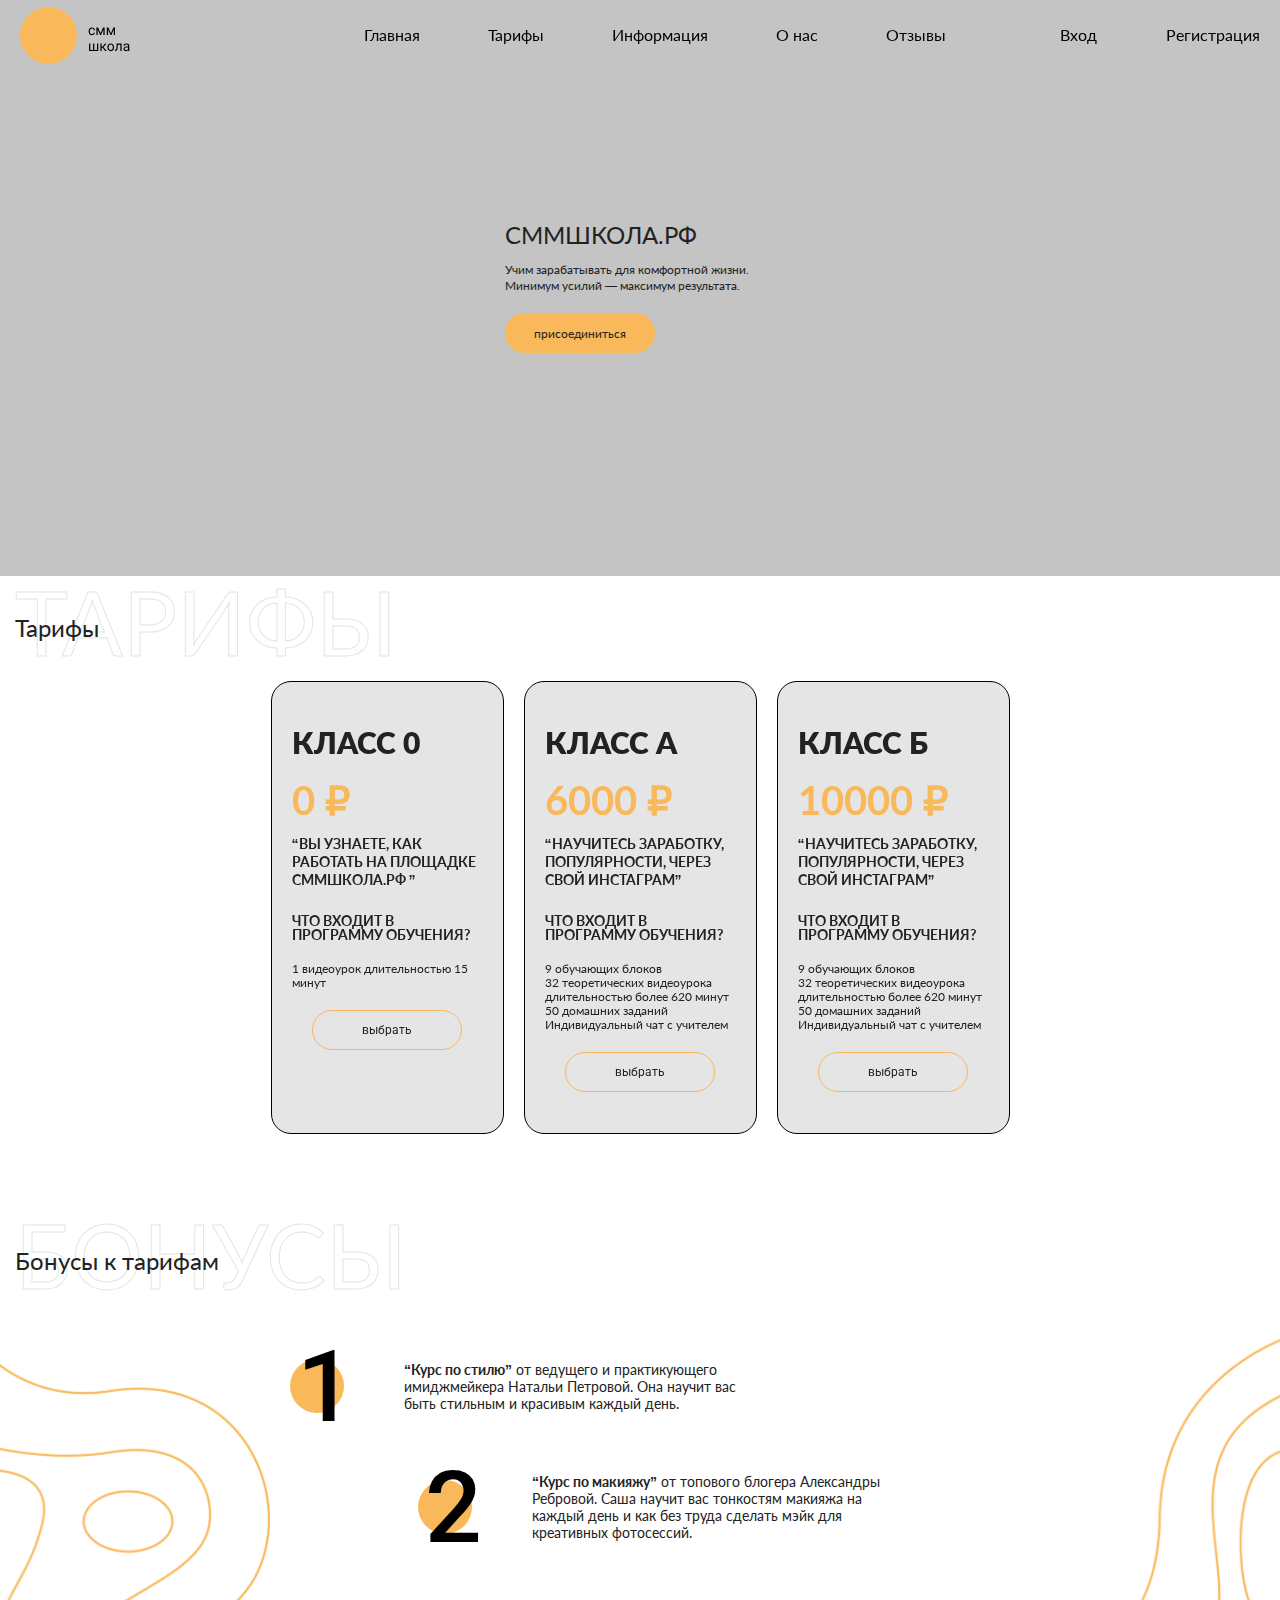
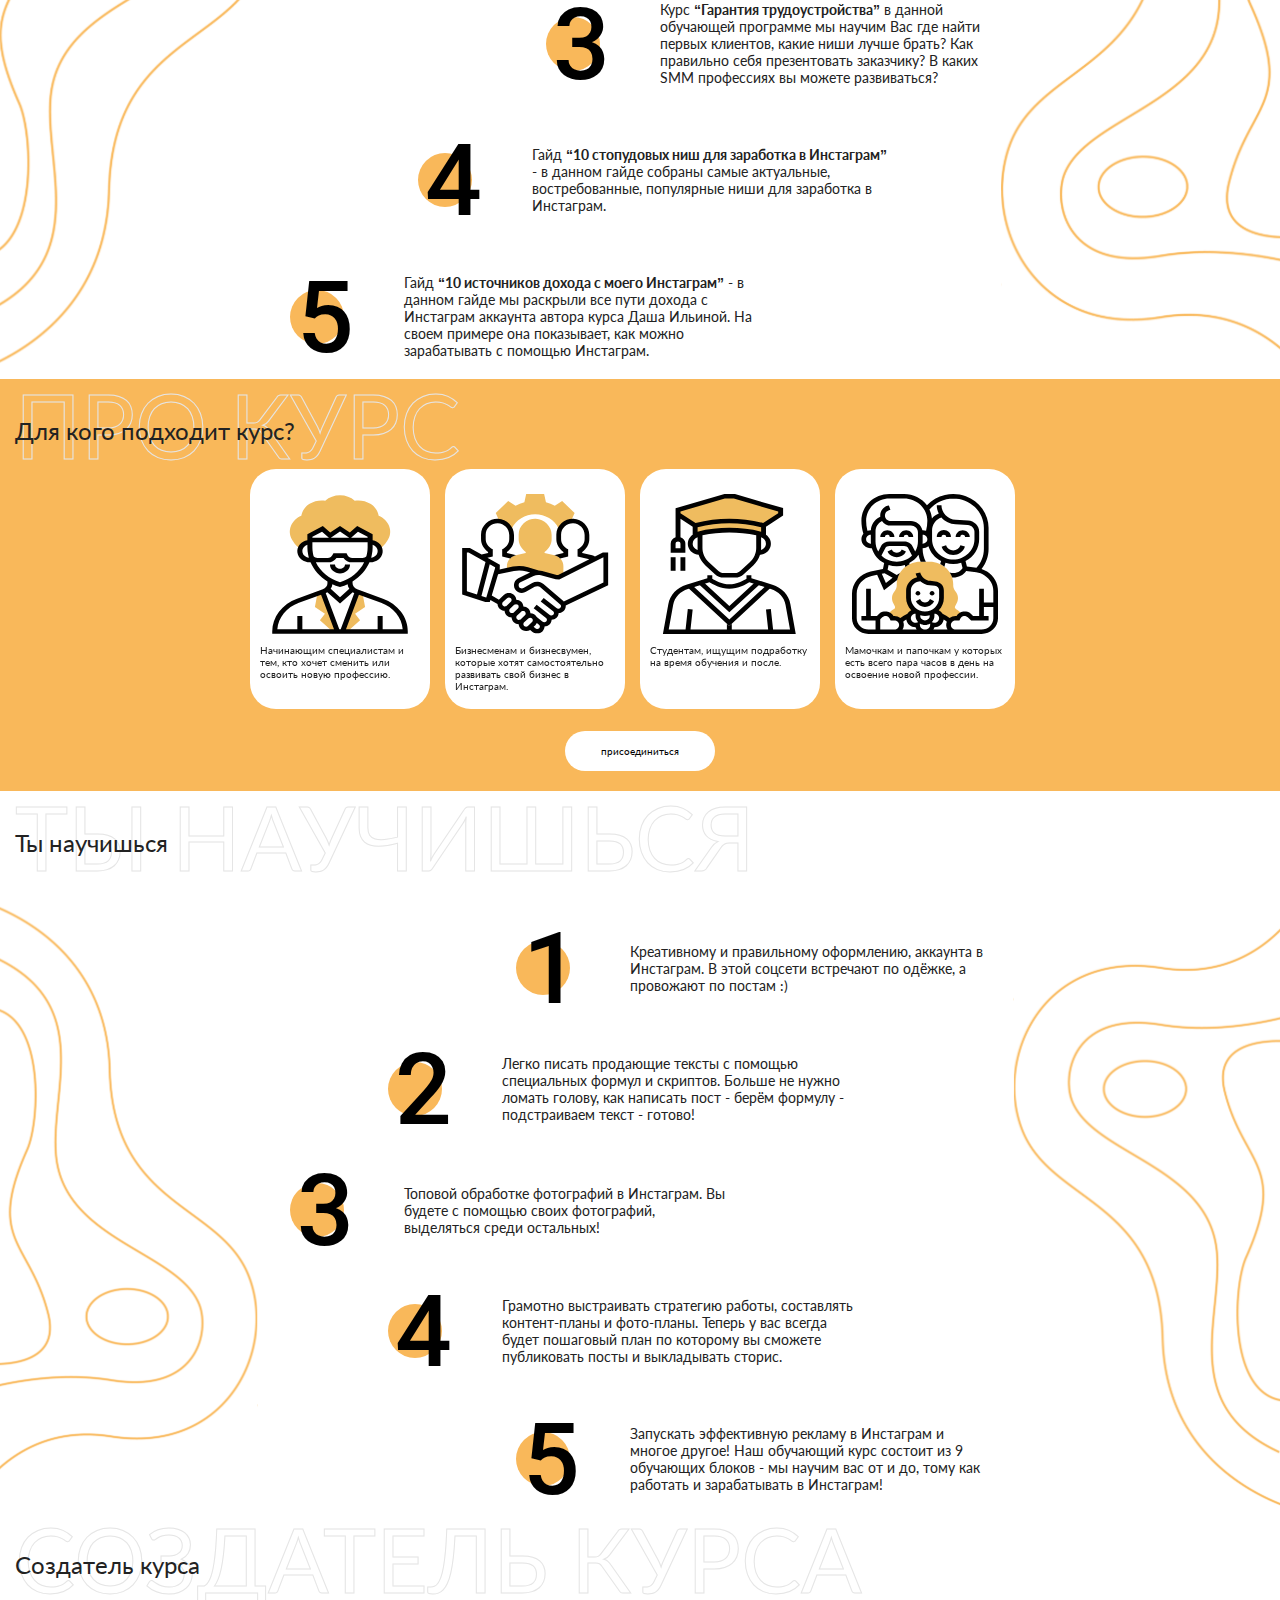
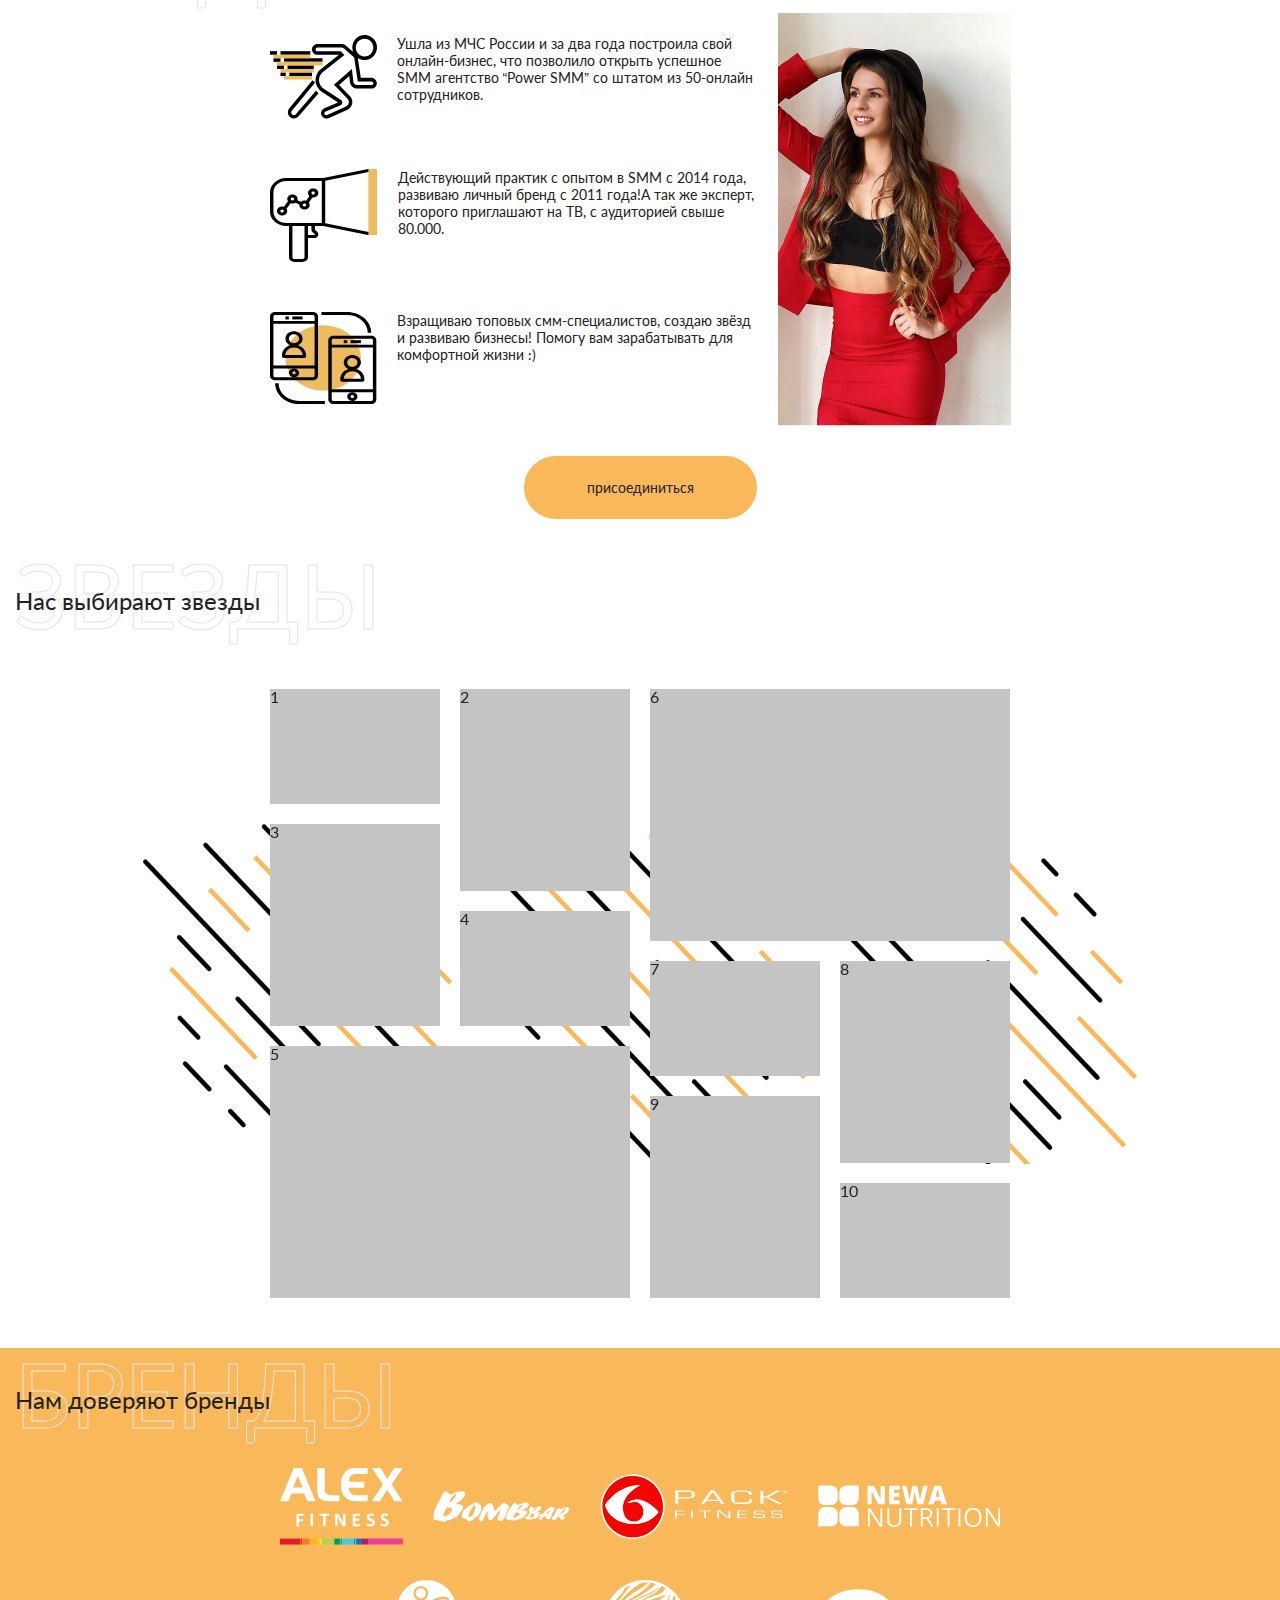
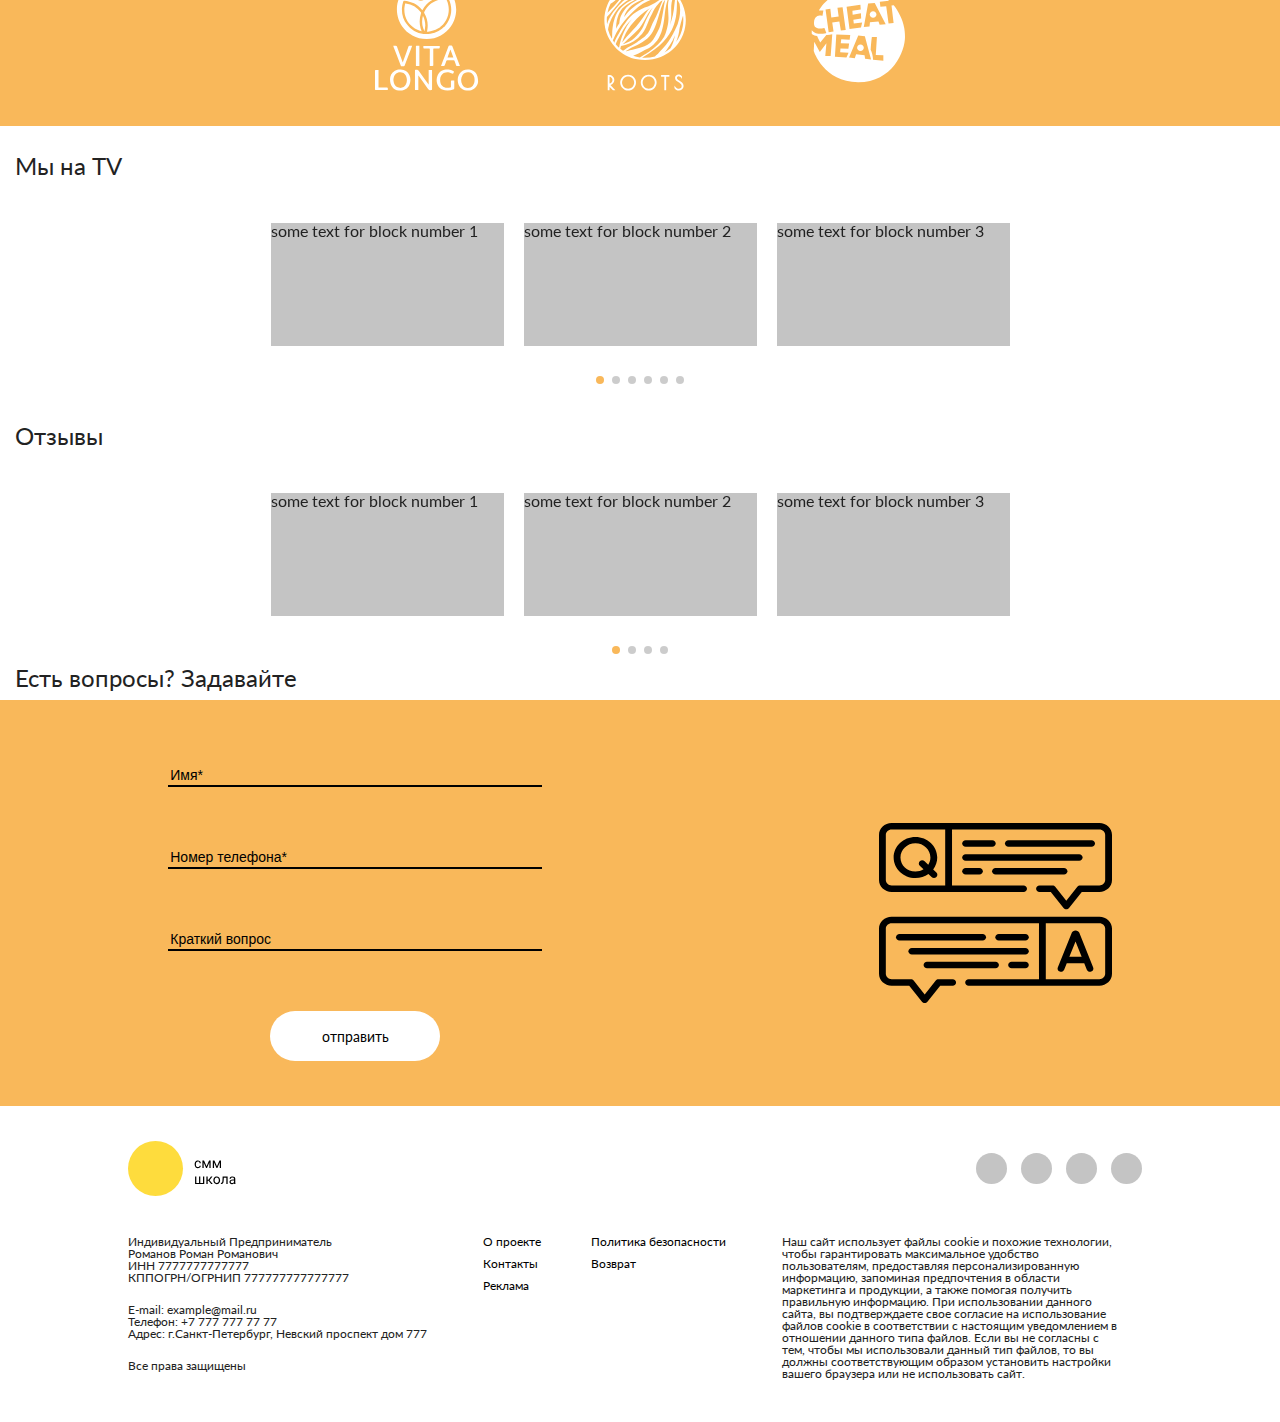
<file: index.html>
<!DOCTYPE html>
<html lang="en">
    <head>
        <meta charset="UTF-8">
        <meta http-equiv="X-UA-Compatible" content="IE=edge">
        <meta name="viewport" content="width=device-width, initial-scale=1.0">
        <title>сммшкола.рф</title>
        <link href="img/circle_logo.svg" rel="icon" type="svg">
        <link rel="preconnect" href="https://fonts.gstatic.com">
        <link href="https://fonts.googleapis.com/css2?family=Roboto:wght@300;400;500;700&display=swap" rel="stylesheet">
        <link rel="stylesheet" href="fonts/lato.css">
        <link rel="stylesheet" href="css/reset.css">
        <link
  rel="stylesheet"
  href="https://unpkg.com/swiper@8/swiper-bundle.min.css"
/>
        <link rel="stylesheet" href="css/style.css">
        <link rel="stylesheet" href="css/mobile.css">
    </head>
    <body>
        <div class="intro" id="intro">
            <header>
                <div class="logo">
                    <a href="#intro" id="nav-link"><img src="img/logo.svg" alt="logo" class="logo-img"></a>
                </div>
                <nav class="big-menu">
                    <ul class="nav-links-list">
                        <li>
                            <a href="#intro" class="nav-link" id="nav-link">Главная</a>
                        </li>
                        <li>
                            <a href="#tariffs" class="nav-link" id="nav-link">Тарифы</a>
                        </li>
                        <li>
                            <a href="#bonuses" class="nav-link" id="nav-link">Информация</a>
                        </li>
                        <li>
                            <a href="#creator" class="nav-link" id="nav-link">О нас</a>
                        </li>
                        <li>
                            <a href="#reviews" class="nav-link" id="nav-link">Отзывы</a>
                        </li>
                    </ul>
                    <ul class="profile-links-list">
                        <li>
                            <a href="" class="nav-link">Вход</a>
                        </li>
                        <li>
                            <a href="" class="nav-link">Регистрация</a>
                        </li>
                    </ul>
                </nav>
                <button class="hamburger-btn">
                    <img src="img/mobile/humburger.svg" alt="" class="hamburger-img">
                </button>
                <nav class="mobile-menu">
                    <ul class="nav-links-list">
                        <li>
                            <a href="#intro" class="nav-link" id="nav-link">Главная</a>
                        </li>
                        <li>
                            <a href="#tariffs" class="nav-link" id="nav-link">Тарифы</a>
                        </li>
                        <li>
                            <a href="#bonuses" class="nav-link" id="nav-link">Информация</a>
                        </li>
                        <li>
                            <a href="#creator" class="nav-link" id="nav-link">О нас</a>
                        </li>
                        <li>
                            <a href="#reviews" class="nav-link" id="nav-link">Отзывы</a>
                        </li>
                    </ul>
                    <ul class="profile-links-list">
                        <li>
                            <a href="" class="nav-link">Вход</a>
                        </li>
                        <li>
                            <a href="" class="nav-link">Регистрация</a>
                        </li>
                    </ul>
                </nav>
            </header>
            <div class="intro-info">
                <h1 class="name">СММШКОЛА.РФ</h1>
                <h1 class="mobile-name">СММШКОЛА</h1>
                <p class="intro-text">Учим зарабатывать для комфортной жизни. Минимум усилий — максимум результата.</p>
                <a
                    href="https://yandex.ru/images/search?from=tabbar&text=%D0%B4%D0%BE%D1%80%D0%B0"
                    class="join-link">
                    <button class="join-btn">присоединиться</button>
                </a>
            </div>
        </div>
        <div class="tariffs" id="tariffs">
            <div class="title-block">
                <p class="background-title">Тарифы</p>
                <h1 class="title mobile-title-tariffs">Тарифы</h1>
            </div>
            <div class="tariffs-slider-window">
                <div class="swiper-wrapper tariffs-slider">
                    <div class="swiper-slide tariff-card">
                        <div class="tariff-card-content">
                            <p class="tariff-title">КЛАСС 0</p>
                            <p class="tariff-price">0 ₽</p>
                            <p class="tariff-desc">“Вы узнаете, как работать на площадке СММШКОЛА.РФ ”</p>
                            <ul class="tariff-programm">ЧТО ВХОДИТ В ПРОГРАММУ ОБУЧЕНИЯ?
                                <li>1 видеоурок длительностью 15 минут</li>
                            </ul>
                        </div>
                        <div class="actvive-tariff-card-content">
                            <p>В данном видеоуроке вы познакомитесь с нашей платформой и как с ней работать.</p>
                        </div>
                        <button class="join-btn tariff-btn">выбрать</button>
                    </div>
                    <div class="swiper-slide tariff-card">
                        <div class="tariff-card-content">
                            <p class="tariff-title">КЛАСС А</p>
                            <p class="tariff-price">6000 ₽</p>
                            <p class="tariff-desc">“Научитесь заработку, популярности, через свой Инстаграм” </p>
                            <ul class="tariff-programm">ЧТО ВХОДИТ В ПРОГРАММУ ОБУЧЕНИЯ?
                                <li>9 обучающих блоков</li>
                                <li>32 теоретических видеоурока длительностью более 620 минут</li>
                                <li>50 домашних заданий </li>
                                <li>Индивидуальный чат с учителем</li>
                            </ul>
                        </div>
                        <div class="actvive-tariff-card-content">
                            <ul class="tariff-extra">ПЛЮШКИ, ВАТРУШКИ И КОМПОТ:
                                <li>Доступ в закрытый клуб школы</li>
                                <li>Пожизненный доступ к урокам</li>
                            </ul>
                        </div>
                        <button class="join-btn tariff-btn">выбрать</button>
                    </div>
                    <div class="swiper-slide tariff-card">
                        <div class="tariff-card-content">
                            <p class="tariff-title">КЛАСС Б</p>
                            <p class="tariff-price">10000 ₽</p>
                            <p class="tariff-desc">“Научитесь заработку, популярности, через свой Инстаграм” </p>
                            <ul class="tariff-programm tariff-programm-b">ЧТО ВХОДИТ В ПРОГРАММУ ОБУЧЕНИЯ?
                                <li>9 обучающих блоков</li>
                                <li>32 теоретических видеоурока длительностью более 620 минут</li>
                                <li>50 домашних заданий </li>
                                <li>Индивидуальный чат с учителем</li>
                            </ul>
                        </div>
                        <div class="actvive-tariff-card-content">
                            <ul class="tariff-extra">ПЛЮШКИ, ВАТРУШКИ И КОМПОТ:
                                <li>
                                    <p class="lessons-list">Уроки:</p><div><p>"Сам себе визажист"</p><p>"Стань стилистом"</p><p>"Гарантия трудоустройства"</p></div>
                                </li>
                                <li>Доступ в закрытый клуб школы</li>
                                <li>Пожизненный доступ к урокам</li>
                                <li>Консультация от Даши Ильиной с разбором ваших вопросов (длительностью до 30 минут)</li>
                            </ul>
                        </div>
                        <button class="join-btn tariff-btn tariff-btn-b">выбрать</button>
                    </div>
                </div>
            </div>
        </div>
        <div class="bonuses" id="bonuses">
            <div class="title-block">
                <p class="background-title">Бонусы</p>
                <h1 class="title mobile-title-bonuses">Бонусы к тарифам</h1>
            </div>
            <div class="bonuses-list">
                <div class="bonus">
                    <div class="bonus-number">
                        <div class="circle bonus-circle"></div>
                        <p>1</p>
                    </div>
                    <p class="bonus-text">
                        <b>“Курс по стилю”</b>
                        от ведущего и практикующего имиджмейкера Натальи Петровой. Она научит вас быть
                        стильным и красивым каждый день.</p>
                </div>
                <div class="bonus">
                    <div class="bonus-number">
                        <div class="circle bonus-circle"></div>
                        <p>2</p>
                    </div>
                    <p class="bonus-text">
                        <b>“Курс по макияжу”</b>
                        от топового блогера Александры Ребровой. Саша научит вас тонкостям макияжа на
                        каждый день и как без труда сделать мэйк для креативных фотосессий.</p>
                </div>
                <div class="bonus">
                    <div class="bonus-number">
                        <div class="circle bonus-circle"></div>
                        <p>3</p>
                    </div>
                    <p class="bonus-text">Курс
                        <b>“Гарантия трудоустройства”</b>
                        в данной обучающей программе мы научим Вас где найти первых клиентов, какие ниши
                        лучше брать? Как правильно себя презентовать заказчику? В каких SMM профессиях
                        вы можете развиваться?</p>
                </div>
                <div class="bonus">
                    <div class="bonus-number">
                        <div class="circle bonus-circle"></div>
                        <p>4</p>
                    </div>
                    <p class="bonus-text">Гайд
                        <b>“10 стопудовых ниш для заработка в Инстаграм”</b>
                        - в данном гайде собраны самые актуальные, востребованные, популярные ниши для
                        заработка в Инстаграм.</p>
                </div>
                <div class="bonus">
                    <div class="bonus-number">
                        <div class="circle bonus-circle"></div>
                        <p>5</p>
                    </div>
                    <p class="bonus-text">Гайд
                        <b>“10 источников дохода с моего Инстаграм”</b>
                        - в данном гайде мы раскрыли все пути дохода с Инстаграм аккаунта автора курса
                        Даша Ильиной. На своем примере она показывает, как можно зарабатывать с помощью
                        Инстаграм.</p>
                </div>
            </div>
        </div>
        <div class="audience">
            <div class="title-block">
                <p class="background-title">Про курс</p>
                <h1 class="title mobile-title-audience">Для кого подходит курс?</h1>
            </div>
            <div class="aud-content">
                <div class="aud-slider">
                    <div class="stars-arrow aud-prev-arrow">
                        <img src="img/arrow-left.svg" alt="arrow" class="arrow">
                    </div>
                    <div class="aud-slider-window">
                        <div class="swiper-wrapper aud-cards-block">
                            <div class="swiper-slide aud-card">
                                <div class="aud-card-img-block">
                                    <img src="img/specialist.svg" alt="specialist" class="aud-card-img">
                                </div>
                                <p class="aud-card-text">Начинающим специалистам и тем, кто хочет сменить или освоить новую профессию.</p>
                            </div>
                            <div class="swiper-slide aud-card">
                                <div class="aud-card-img-block">
                                    <img src="img/businessman.svg" alt="specialist" class="aud-card-img">
                                </div>                                
                                <p class="aud-card-text">Бизнесменам и бизнесвумен, которые хотят самостоятельно
                                    развивать свой бизнес в Инстаграм.</p>
                            </div>
                            <div class="swiper-slide aud-card">
                                <div class="aud-card-img-block">
                                    <img src="img/student.svg" alt="specialist" class="aud-card-img">
                                </div>                                
                                <p class="aud-card-text">Студентам, ищущим подработку на время обучения и после.</p>
                            </div>
                            <div class="swiper-slide aud-card">
                                <div class="aud-card-img-block">
                                    <img src="img/family.svg" alt="specialist" class="aud-card-img">
                                </div>                                
                                <p class="aud-card-text">Мамочкам и папочкам у которых есть всего пара часов в
                                    день на освоение новой профессии.</p>
                            </div>
                        </div>
                    </div>
                    <div class="stars-arrow aud-next-arrow">
                        <img src="img/arrow-rigth.svg" alt="arrow" class="arrow">
                    </div>
                </div>
                <a
                    href="https://yandex.ru/images/search?from=tabbar&text=%D0%B4%D0%BE%D1%80%D0%B0"
                    class="join-link">
                    <button class="join-btn join-btn-aud">присоединиться</button>
                </a>
            </div>
        </div>
        <div class="skills">
            <div class="title-block">
                <p class="background-title">Ты научишься</p>
                <h1 class="title mobile-title-skills">Ты научишься</h1>
            </div>
            <div class="bonuses-list skills-list">
                <div class="bonus skill">
                    <div class="bonus-number">
                        <div class="circle bonus-circle"></div>
                        <p>1</p>
                    </div>
                    <p class="bonus-text">
                        Креативному и правильному оформлению, аккаунта в Инстаграм. В этой соцсети
                        встречают по одёжке, а провожают по постам :)
                    </p>
                </div>
                <div class="bonus skill">
                    <div class="bonus-number">
                        <div class="circle bonus-circle"></div>
                        <p>2</p>
                    </div>
                    <p class="bonus-text">
                        Легко писать продающие тексты с помощью специальных формул и скриптов. Больше не
                        нужно ломать голову, как написать пост - берём формулу - подстраиваем текст -
                        готово!
                    </p>
                </div>
                <div class="bonus skill">
                    <div class="bonus-number">
                        <div class="circle bonus-circle"></div>
                        <p>3</p>
                    </div>
                    <p class="bonus-text">
                        Топовой обработке фотографий в Инстаграм. Вы будете с помощью своих фотографий,
                        выделяться среди остальных!
                    </p>
                </div>
                <div class="bonus skill">
                    <div class="bonus-number">
                        <div class="circle bonus-circle"></div>
                        <p>4</p>
                    </div>
                    <p class="bonus-text">
                        Грамотно выстраивать стратегию работы, составлять контент-планы и фото-планы.
                        Теперь у вас всегда будет пошаговый план по которому вы сможете публиковать
                        посты и выкладывать сторис.
                    </p>
                </div>
                <div class="bonus skill">
                    <div class="bonus-number">
                        <div class="circle bonus-circle"></div>
                        <p>5</p>
                    </div>
                    <p class="bonus-text">
                        Запускать эффективную рекламу в Инстаграм и многое другое! Наш обучающий курс
                        состоит из 9 обучающих блоков - мы научим вас от и до, тому как работать и
                        зарабатывать в Инстаграм!
                    </p>
                </div>
            </div>
        </div>
        <div class="creator" id="creator">
            <div class="title-block">
                <p class="background-title">Создатель курса</p>
                <h1 class="title mobile-title-creator">Создатель курса</h1>
            </div>
            <div class="creator-content">
                <div class="creator-info">
                    <div class="creator-info-item">
                        <img src="img/mchs.svg" alt="mchs" class="creator-info-img">
                        <p class="creator-info-text">Ушла из МЧС России и за два года построила свой
                            онлайн-бизнес, что позволило открыть успешное SMM агентство
                            <strong>“Power SMM”</strong>
                            со штатом из 50-онлайн сотрудников.</p>
                    </div>
                    <div class="creator-info-item">
                        <img src="img/practice.svg" alt="practice" class="creator-info-img">
                        <p class="creator-info-text">Действующий практик с опытом в SMM с 2014 года,
                            развиваю личный бренд с 2011 года!А так же
                            <strong>эксперт</strong>, которого приглашают на ТВ, с аудиторией свыше
                            <strong>80.000</strong>.</p>
                    </div>
                    <div class="creator-info-item">
                        <img src="img/helper.svg" alt="helper" class="creator-info-img">
                        <p class="creator-info-text">Взращиваю топовых смм-специалистов, создаю звёзд и
                            развиваю бизнесы! Помогу вам зарабатывать для комфортной жизни :)</p>
                    </div>
                </div>
                <div class="creator-img-block">
                    <img src="img/creator.png" alt="creator" class="creator-img">
                </div>
            </div>
            <a
                href="https://yandex.ru/images/search?from=tabbar&text=%D0%B4%D0%BE%D1%80%D0%B0"
                class="join-link">
                <button class="join-btn join-btn-creator">присоединиться</button>
            </a>
        </div>
        <div class="stars">
            <div class="title-block">
                <p class="background-title">Звезды</p>
                <h1 class="title mobile-title-stars">Нас выбирают звезды</h1>
            </div>
            <div class="stars-block">
                <div class="stars-arrow stars-prev-arrow">
                    <img src="img/arrow-left.svg" alt="arrow" class="arrow">
                </div>
                <div class="stars-slider-window">
                    <div class=" swiper-wrapper stars-content">
                        <div class="swiper-slide star-block block-1">1</div>
                        <div class="swiper-slide star-block block-2">2</div>
                        <div class="swiper-slide star-block block-3">3</div>
                        <div class="swiper-slide star-block block-4">4</div>
                        <div class="swiper-slide star-block block-5">5</div>
                        <div class="swiper-slide star-block block-6">6</div>
                        <div class="swiper-slide star-block block-7">7</div>
                        <div class="swiper-slide star-block block-8">8</div>
                        <div class="swiper-slide star-block block-9">9</div>
                        <div class="swiper-slide star-block block-10">10</div>
                    </div>
                    <div class="swiper-pagination"></div>             
                </div>
                <div class="stars-arrow stars-next-arrow">
                    <img src="img/arrow-rigth.svg" alt="arrow" class="arrow">
                </div>
            </div>
        </div>
        
        <div class="brends">
            <div class="title-block">
                <p class="background-title">Бренды</p>
                <h1 class="title mobile-title-brends">Нам доверяют бренды</h1>
            </div>
            <div class="brends-content">
                <div class="brend-logo-block"><img src="img/alex-fitness-logo.svg" alt="" class="brend-logo"></div>
                <div class="brend-logo-block"><img src="img/bombbar-logo.svg" alt="" class="brend-logo"></div>
                <div class="brend-logo-block"><img src="img/pack-logo.svg" alt="" class="brend-logo"></div>
                <div class="brend-logo-block"><img src="img/newa-logo.svg" alt="" class="brend-logo"></div>
                <div class="brend-logo-block"><img src="img/vita-logo.svg" alt="" class="brend-logo vita"></div>
                <div class="brend-logo-block"><img src="img/roots-logo.svg" alt="" class="brend-logo"></div>
                <div class="brend-logo-block"><img src="img/cheatmeal-logo.svg" alt="" class="brend-logo"></div>
            </div>
        </div>
        
        <div class="tv-reviews" id="reviews">
            <h1 class="title tv-r-title">Мы на TV</h1>
            <div class="tv">
                <div class="tv-slider-window">
                    <div class="swiper-wrapper tv-content">
                        <div class="swiper-slide tv-block">some text for block number 1</div>
                        <div class="swiper-slide tv-block">some text for block number 2</div>
                        <div class="swiper-slide tv-block">some text for block number 3</div>
                        <div class="swiper-slide tv-block">some text for block number 4</div>
                        <div class="swiper-slide tv-block">some text for block number 5</div>
                        <div class="swiper-slide tv-block">some text for block number 6</div>
                    </div>                   
                    <div class="swiper-pagination"></div>             
                </div>
            </div>
            <h1 class="title tv-r-title">Отзывы</h1>
            <div class="tv">
                <div class="tv-slider-window">
                    <div class="swiper-wrapper rv-content">
                        <div class="swiper-slide tv-block">some text for block number 1</div>
                        <div class="swiper-slide tv-block">some text for block number 2</div>
                        <div class="swiper-slide tv-block">some text for block number 3</div>
                        <div class="swiper-slide tv-block">some text for block number 4</div>
                    </div>
                    <div class="swiper-pagination"></div>             
                </div>
            </div>
            <h1 class="title contacts-title">Есть вопросы? Задавайте</h1>
        </div>
        
        <div class="contacts">
            <div class="contacts-content">
                <form action="" class="contact-form">
                    <input type="text" placeholder="Имя*">
                    <input type="text" placeholder="Номер телефона*">
                    <input type="text" placeholder="Краткий вопрос">
                    <button type="submit" class="join-btn message-btn">отправить</button>
                </form>
                <div class="contacts-img">
                    <img src="img/contacts-img.svg" alt="contacts">
                </div>
            </div>
        </div>
        <footer>
            <div class="footer-logo-socials">
                <div class="footer-logo">
                    <a href="#intro" id="nav-link">
                        <img src="img/footer-logo.svg" alt="logo" class="footer-logo-img">
                    </a>
                </div>
                <div class="socials">
                    <a href="https://youtube.com" class="social-link">
                        <img src="img/socials-logo.svg" alt="" class="social-logo-img">
                    </a>
                    <a href="https://youtube.com" class="social-link">
                        <img src="img/socials-logo.svg" alt="" class="social-logo-img">
                    </a>
                    <a href="https://youtube.com" class="social-link">
                        <img src="img/socials-logo.svg" alt="" class="social-logo-img">
                    </a>
                    <a href="https://youtube.com" class="social-link">
                        <img src="img/socials-logo.svg" alt="" class="social-logo-img">
                    </a>
                </div>
            </div>
            
            <div class="footer-info">
                <div class="company-info">
                    <p class="ip-info">Индивидуальный Предприниматель</p> 
                    <p class="ip-info">Романов Роман Романович</p>
                    <p class="ip-info">ИНН 7777777777777</p>
                    <p class="ip-info pre-margin-text">КППОГРН/ОГРНИП 777777777777777</p>
                    <p class="email">E-mail: example@mail.ru</p> 
                    <p class="telephone">Телефон: +7 777 777 77 77</p>
                    <p class="pre-margin-text">Адрес: г.Санкт-Петербург, Невский проспект дом 777</p>
                    <p class="pre-margin-text">Все права защищены</p>
                </div>
                <div class="footer-links">
                    <ul>
                        <li><a>О проекте</a></li>
                        <li><a>Контакты</a></li>
                        <li><a>Реклама</a></li>
                    </ul>
                    <ul>
                        <li><a>Политика безопасности</a></li>
                        <li><a>Возврат</a></li>
                    </ul>
                </div>
                <div class="cookie">
                    <p>Наш сайт использует файлы cookie и похожие технологии,
                        чтобы гарантировать максимальное удобство пользователям, 
                        предоставляя персонализированную информацию,
                        запоминая предпочтения в области маркетинга и продукции, 
                        а также помогая получить правильную информацию. 
                        При использовании данного сайта, вы подтверждаете 
                        свое согласие на использование файлов cookie в соответствии
                        с настоящим уведомлением в отношении данного типа файлов.
                        Если вы не согласны с тем, чтобы мы использовали данный тип файлов,
                        то вы должны соответствующим образом установить настройки
                        вашего браузера или не использовать сайт.</p>
                </div>
            </div>
        </footer>
        <script src="js/menu.js"></script>
        <script src="js/tariffs.js"></script>
        <script src="js/stars.js"></script>
        <script src="https://unpkg.com/swiper@8/swiper-bundle.min.js"></script>
        <script src="js/sliders.js"></script>
    </body>
</html>
</file>
<file: fonts/lato.css>
@font-face {
    font-family: 'Lato';
    src: local('Lato Hairline'), local('Lato-Hairline'), url('latohairline.woff2') format('woff2'), url('latohairline.woff') format('woff'), url('latohairline.ttf') format('truetype');
    font-weight: 100;
    font-style: normal;
}
@font-face {
    font-family: 'Lato';
    src: local('Lato Hairline Italic'), local('Lato-HairlineItalic'), url('latohairlineitalic.woff2') format('woff2'), url('latohairlineitalic.woff') format('woff'), url('latohairlineitalic.ttf') format('truetype');
    font-weight: 100;
    font-style: italic;
}
@font-face {
    font-family: 'Lato';
    src: local('Lato Thin'), local('Lato-Thin'), url('latothin.woff2') format('woff2'), url('latothin.woff') format('woff'), url('latothin.ttf') format('truetype');
    font-weight: 200;
    font-style: normal;
}
@font-face {
    font-family: 'Lato';
    src: local('Lato Thin Italic'), local('Lato-ThinItalic'), url('latothinitalic.woff2') format('woff2'), url('latothinitalic.woff') format('woff'), url('latothinitalic.ttf') format('truetype');
    font-weight: 200;
    font-style: italic;
}
@font-face {
    font-family: 'Lato';
    src: local('Lato Light'), local('Lato-Light'), url('latolight.woff2') format('woff2'), url('latolight.woff') format('woff'), url('latolight.ttf') format('truetype');
    font-weight: 300;
    font-style: normal;
}
@font-face {
    font-family: 'Lato';
    src: local('Lato Light Italic'), local('Lato-LightItalic'), url('latolightitalic.woff2') format('woff2'), url('latolightitalic.woff') format('woff'), url('latolightitalic.ttf') format('truetype');
    font-weight: 300;
    font-style: italic;
}
@font-face {
    font-family: 'Lato';
    src: local('Lato Regular'), local('Lato-Regular'), url('latoregular.woff2') format('woff2'), url('latoregular.woff') format('woff'), url('latoregular.ttf') format('truetype');
    font-weight: 400;
    font-style: normal;
}
@font-face {
    font-family: 'Lato';
    src: local('Lato Italic'), local('Lato-Italic'), url('latoitalic.woff2') format('woff2'), url('latoitalic.woff') format('woff'), url('latoitalic.ttf') format('truetype');
    font-weight: 400;
    font-style: italic;
}
@font-face {
    font-family: 'Lato';
    src: local('Lato Medium'), local('Lato-Medium'), url('latomedium.woff2') format('woff2'), url('latomedium.woff') format('woff'), url('latomedium.ttf') format('truetype');
    font-weight: 500;
    font-style: normal;
}
@font-face {
    font-family: 'Lato';
    src: local('Lato Medium Italic'), local('Lato-MediumItalic'), url('latomediumitalic.woff2') format('woff2'), url('latomediumitalic.woff') format('woff'), url('latomediumitalic.ttf') format('truetype');
    font-weight: 500;
    font-style: italic;
}
@font-face {
    font-family: 'Lato';
    src: local('Lato Semibold'), local('Lato-Semibold'), url('latosemibold.woff2') format('woff2'), url('latosemibold.woff') format('woff'), url('latosemibold.ttf') format('truetype');
    font-weight: 600;
    font-style: normal;
}
@font-face {
    font-family: 'Lato';
    src: local('Lato Semibold Italic'), local('Lato-SemiboldItalic'), url('latosemibolditalic.woff2') format('woff2'), url('latosemibolditalic.woff') format('woff'), url('latosemibolditalic.ttf') format('truetype');
    font-weight: 600;
    font-style: italic;
}
@font-face {
    font-family: 'Lato';
    src: local('Lato Bold'), local('Lato-Bold'), url('latobold.woff2') format('woff2'), url('latobold.woff') format('woff'), url('latobold.ttf') format('truetype');
    font-weight: 700;
    font-style: normal;
}
@font-face {
    font-family: 'Lato';
    src: local('Lato Bold Italic'), local('Lato-BoldItalic'), url('latobolditalic.woff2') format('woff2'), url('latobolditalic.woff') format('woff'), url('latobolditalic.ttf') format('truetype');
    font-weight: 700;
    font-style: italic;
}
@font-face {
    font-family: 'Lato';
    src: local('Lato Heavy'), local('Lato-Heavy'), url('latoheavy.woff2') format('woff2'), url('latoheavy.woff') format('woff'), url('latoheavy.ttf') format('truetype');
    font-weight: 800;
    font-style: normal;
}
@font-face {
    font-family: 'Lato';
    src: local('Lato Heavy Italic'), local('Lato-HeavyItalic'), url('latoheavyitalic.woff2') format('woff2'), url('latoheavyitalic.woff') format('woff'), url('latoheavyitalic.ttf') format('truetype');
    font-weight: 800;
    font-style: italic;
}
@font-face {
    font-family: 'Lato';
    src: local('Lato Black'), local('Lato-Black'), url('latoblack.woff2') format('woff2'), url('latoblack.woff') format('woff'), url('latoblack.ttf') format('truetype');
    font-weight: 900;
    font-style: normal;
}
@font-face {
    font-family: 'Lato';
    src: local('Lato Black Italic'), local('Lato-BlackItalic'), url('latoblackitalic.woff2') format('woff2'), url('latoblackitalic.woff') format('woff'), url('latoblackitalic.ttf') format('truetype');
    font-weight: 900;
    font-style: italic;
}
</file>
<file: css/style.css>
body {
    font-family: 'lato', sans-serif;
    max-width: 1920px;
    margin: 0 auto;
}
button {
    font-family: 'lato', sans-serif;
}
p {
    font-size: 14px;
}
b {
    font-weight: 700;
}
a {
    text-decoration: none;
    color:#000;
}
h1 {
    font-size: 24px;
}
.big-menu li:hover, 
.join-btn:hover, 
.logo:hover,
.arrow:hover {
    transform: scale(1.1);
    transition: 200ms;
}
.circle {
    background: #F9B85A;
    border-radius: 50%;
    width: 57px;
    height: 57px;
}
.arrow {
    padding: 10px;
    cursor: pointer;
}
.title-block {
    position: relative;
}
.background-title {
    font-size: 90px;
    color: rgba(255, 255, 255, 0);
    -webkit-text-stroke: 1px #E5E5E5;
    text-transform: uppercase;
    padding-left: 15px;
    z-index: -10;
}
.title {
    padding-left: 15px;
    position: absolute;
    top: 40px;
}

/* вот тут жара пошла */
.intro {
    height: 576px;
    display: flex;
    background: #C4C4C4;
}
/* навигация */
header {
    width: 100%;
    max-width: 1920px;
    height: 70px;
    position: fixed;
    top: 0;
    z-index: 100;
    display: flex;
    align-items: center;
    transition: 500ms;
}
.header-bg { 
    background: #fff;
    transition: 500ms;
}
.logo {
    width: 111px;
    height: 57px;
    margin-left: 20px;
    transition: 200ms;
}
.logo-img {
    width: 100%;
    height: 100%;
}
.big-menu {
    margin-left: auto;
    margin-right: 20px;
    width: 70%;
    display: flex;  
    justify-content: space-between;
}
.big-menu li {
    transition: 200ms;
}
.nav-links-list {
    display: flex;
    width: 65%;
    justify-content: space-between;
}
.profile-links-list {
    display: flex;
    width: 25%;
    max-width: 200px;
    justify-content: space-between;
}
/* название со слоганом и кнопкой */
.intro-info {
    margin: auto;
}
.intro-text {
    width: 270px;
    font-size: 12px;
    line-height: 130%;
    margin-top: 15px;
    margin-bottom: 20px;
}
.join-btn {
    width: 150px;
    height: 40px;
    border-radius: 100px;
    border: none;
    font-size: 12px;
    background: #F9B85A;
    transition: 200ms;
}
/* тарифы */
.tariffs {
    scroll-margin: 70px;
    display: flex;
    flex-direction: column;
}
.tariffs-slider {
    margin: 15px 0 75px;
    max-height: 455px;
    display: flex;
    justify-content: center;
    align-items: center;
}
.tariff-card {
    box-sizing: border-box;
    padding: 42px 20px 25px 20px;
    margin-right: 20px;
    width: 233px;
    height: 453px;
    flex-shrink: 0;

    background: #E5E5E5;
    border: 1px solid #000000;
    border-radius: 20px;

    display: flex;
    flex-direction: column;
    
    transition: 300ms;
}
.tariff-card:last-child {
    margin-right: 0;
}
.tariff-title {
    font-weight: 900;
    font-size: 30px;
    line-height: 36px;
    margin-bottom: 20px;
    transition: 300ms;
}
.tariff-price {
    color: #F9B85A;
    font-weight: 700;
    font-size: 40px;
    margin-bottom: 15px;
    transition: 300ms;
}
.tariff-desc {
    font-size: 14px;
    font-weight: 700;
    line-height: 18px;
    margin-bottom: 25px;
    text-transform: uppercase;
    transition: 300ms;
}
.tariff-programm {
    list-style-type: none;
    font-size: 14px;
    font-weight: 700;
}
.tariff-programm li {
    font-size: 12px;
    font-weight: 400;
    line-height: 14px;
}
.tariff-programm li:first-child {
    margin-top: 20px;
}
.tariff-btn {
    height: 40px;
    align-self: center;
    margin-top: 20px;
    border: 1px solid #F9B85A;
    background: rgba(0, 0, 0, 0);
    font-family: 'Roboto', sans-serif;
}
.actvive-tariff-card-content {
    margin-top: 20px;
    display: none;
}
/* выбранная карточка */
.tariff-card:hover {
    width: 310px;
    height: 526px;
    padding: 22px 40px 25px 40px;

    background: #fff;
    border: 3px solid #000000;
    transition: 300ms;
    z-index: 10;
}
.tariff-card:hover .tariff-title {
    font-size: 16px;
    transition: 300ms;
}
.tariff-card:hover .tariff-price {
    font-size: 16px;
    transition: 300ms;
}
.tariff-card:hover .tariff-desc {
    font-size: 12px;
    font-weight: 400;
    line-height: 14px;
    text-transform: none;
}
.tariff-card:hover .tariff-programm {
    list-style-type: disc;
    font-size: 14px;
    font-weight: 700;

    margin-bottom: 20px;
}
.tariff-card:hover .tariff-programm-b {
    margin-bottom: 0px;
}
.tariff-card:hover .tariff-programm li::marker {
    color:#F9B85A;
}
.tariff-card:hover .actvive-tariff-card-content {
    display: block;
}
.tariff-extra {
    list-style-type: disc;
    font-size: 14px;
    font-weight: 700;
}
.tariff-extra li {
    font-size: 12px;
    font-weight: 400;
    line-height: 14px;
}
.tariff-extra li:first-child {
    margin-top: 5px;
    position: relative;
}
.tariff-extra li:first-child div {
    position: absolute;
    left: 55px;
    top: 0px;
    font-size: 12px;
}
.lessons-list {
    margin-bottom: 30px;
}
.tariff-extra li:first-child div p {
    font-size: 12px;
    line-height: 14px;
}
.tariff-extra li::marker, .active-tariff-programm li::marker {
    color:#F9B85A;
}
.tariff-card:hover .tariff-btn {
    height: 48px;
    color:#fff;
    background:#F9B85A;
    flex-shrink: 0;
}
.tariff-card:hover .tariff-btn-b {
    margin-top: 10px;
} 


/* бонусы */
.bonuses {
    scroll-margin: 70px;
    background: url('../img/waves.svg') no-repeat;
    background-size: 100%;
    background-position: 0 bottom;
    padding-bottom: 20px;
}
.bonuses-list {
    max-width: 700px;
    margin: 0 auto;
    margin-top: 60px;
    display: flex;
    flex-direction: column;
}
.bonus {
    display: flex;
    align-items: center;
    margin-bottom: 60px;
}
.bonus:nth-child(2), .bonus:nth-child(4) {
    margin-left: 10vw;
}
.bonus:nth-child(3) {
    margin-left: 20vw;
}
.bonus:last-child {
    margin-bottom: 0;
}
.bonus-number {
    position: relative;
}
.bonus-circle {
    width: 54px;
    height: 54px;
}
.bonus-number p {
    font-family: 'Roboto', sans-serif;
    font-size: 100px;
    font-weight: 500;
    color: #000000;
    position: absolute;
    top: -22px;
    left: 7px;
}
.bonus-text {
    min-width: 290px;
    max-width: 360px;
    margin-left: 60px;
    line-height: 17px;
    font-weight: 400;
}

/* а для кого же курс? */
.audience {
    background: #F9B85A;
    padding-bottom: 20px;
}
.aud-content {
    display: flex;
    flex-direction: column;
    align-items: center;
}
.aud-cards-block {
    display: flex;
    margin-bottom: 22px;
}
.aud-card {
    box-sizing: border-box;
    padding: 25px 10px 15px 10px;
    width: 180px;
    height: 240px;
    background: #FFFFFF;
    border-radius: 26px;
    display: flex;
    flex-direction: column;
    align-items: center;
    margin-right: 15px;
}
.aud-card:nth-child(5) {
    margin-right: 0;
}
.aud-card-img-block {
    width: 100%;
    height: 70%;
}
.aud-card-img {
    width: 100%;
    height: 100%;
}
.aud-card-text {
    margin-top: 10px;
    font-weight: 400;
    font-size: 10px;
    line-height: 12px;
}
.join-btn-aud {
    background-color: #fff;
    color: #000;
    font-size: 10px;
}

/* опа скилы пошли */
.skills {
    background: url('../img/skills-bg.svg') no-repeat;
    background-size: 100%;
    background-position: 0 bottom;
    padding-bottom: 20px;
}
.skills-list {
    align-items: flex-end;
}
.skill:nth-child(2), .skill:nth-child(4) {
    margin-left: 0;
    margin-right: 10vw;
}
.skill:nth-child(3) {
    margin-left: 0;
    margin-right: 20vw;
}

/* дальше создатель курса хочет похвастатья фоточкой */
.creator {
    scroll-margin: 70px;
    display: flex;
    flex-direction: column;
    padding-bottom: 30px;
}
.creator-content {
    display: flex;
    justify-content: center;
    align-items: center;
    margin: 10px 10px 30px 10px;
}
.creator-info {
    display: flex;
    flex-direction: column;
}
.creator-info-item {
    margin-bottom: 50px;
    display: flex;
}
.creator-info-item:last-of-type {
    margin-bottom: 0px;
}
.creator-info-img {
    margin-right: 20px;
}
.creator-info-text {
    max-width: 360px;
    font-size: 14px;
    line-height: 17px;
}
.creator-img-block {
    margin-left: 20px;
}
.creator-img {
    width: 100%;
    height: 100%;
}
.creator .join-link {
    align-self: center;
}
.join-btn-creator {
    border-radius: 100px;
    width: 233px;
    height: 63px;
    font-size: 14px;
}

/* казалось бы, причем тут космос? */
.stars {
    display: flex;
    flex-direction: column;
}
.stars-arrow {
    display: none;
}
.stars-content {
    margin-bottom: 50px;
    margin-top: 50px;
    width: 100%;
    background: url('../img/stars-bg.svg') no-repeat;
    background-position: center;
    display: grid;
    grid-template-columns: 1fr 170px 20px 170px 20px 170px 20px 170px 1fr;
    grid-template-rows: 115px 20px 67px 20px 30px 20px 65px 20px 30px 20px 67px 20px 115px;
}
.star-block {
    background: #C4C4C4;
    transition: 200ms;
}
.star-block:hover {
    box-shadow: 0px 4px 14px 3px rgba(249, 184, 90, 0.3);
    transition: 200ms;
    cursor:zoom-in;
}
/* левая часть */
.block-1 {
    grid-column-start: 2;
    grid-row-start: 1;
}
.block-2 {
    grid-column-start: 4;
    grid-row-start: 1;
    grid-row-end: 4;
}
.block-3 {
    grid-column-start: 2;
    grid-row-start: 3;
    grid-row-end: 8;
}
.block-4 {
    grid-column-start: 4;
    grid-row-start: 5;
    grid-row-end: 8;
}
.block-5 {
    grid-column-start: 2;
    grid-column-end: 5;
    grid-row-start: 9;
    grid-row-end: 14;
}
/* правая часть */
.block-6 {
    grid-column-start: 6;
    grid-column-end: 9;
    grid-row-start: 1;
    grid-row-end: 6;
}
.block-7 {
    grid-column-start: 6;
    grid-column-end: 7;
    grid-row-start: 7;
    grid-row-end: 10    ;
}
.block-8 {
    grid-column-start: 8;
    grid-column-end: 9;
    grid-row-start: 7;
    grid-row-end: 12;
}
.block-9 {
    grid-column-start: 6;
    grid-column-end: 7;
    grid-row-start: 11;
    grid-row-end: 14;
}
.block-10 {
    grid-column-start: 8;
    grid-column-end: 9;
    grid-row-start: 13;
    grid-row-end: 14;
}
.large-photo {
    width: 340px;
    height: 230px;
    z-index: 1;
    background-color: #F9B85A;
    position: relative;
    bottom: 55px;
    right: 80px;
    transition: 200ms;
}

/* жаль не найк конечно */
.brends {
    background-color: #F9B85A;
    display: flex;
    flex-direction: column;
}
.brends-content {
    margin-top: 30px;
    width: 750px;
    align-self: center;
    display: flex;
    flex-wrap: wrap;
    justify-content: space-evenly;
}
.brend-logo-block {
    margin: 0 15px 35px 15px;
}
.brend-logo {
    width: 100%;
    height: 100%;
}

/* хз причем тут телевизор вообще */
.tv-reviews {
    scroll-margin: 70px;
    display: flex;
    flex-direction: column;
}
.tv-r-title {
    position: static;
    margin-top: 28px;
    margin-bottom: 45px;
}
.tv {
    display: flex;
    align-items: center;
    justify-content: center;
}
.tv-slider-window {
    width: 739px;
    height: 173px;
    overflow: hidden;
    position: relative;
}
.tv-block {
    background: #C4C4C4;
    height: 123px;
}
.swiper-pagination-bullet {
    width: 8px;
    height: 8px;
}
.swiper-pagination-bullet-active {
    background: #F9B85A;
}

/* контактируй со мной */
.contacts-title {
    position: static;
    margin-bottom: 10px;
}
.contacts {
    background: #F9B85A;
    padding-top: 65px;
    padding-bottom: 45px;
    display: flex;
    justify-content: center;
}
.contacts-content {
    width: 100%;
    display: flex;
    justify-content: space-around;
    align-items: center;
}
.contact-form {
    display: flex;
    flex-direction: column;
    align-items: center;
}
.contact-form input {
    width: 370px;
    margin-bottom: 60px;
    border: none;
    border-radius: 0;
    border-bottom: 2px solid #000;
    background-color: rgba(0, 0, 0, 0);
}
.contact-form ::placeholder {
    color:#000;
    font-weight: 400;
    font-size: 14px;
}
.message-btn {
    width: 170px;
    height: 50px;
    background: #fff;
    color: #000;
    font-weight: 400;
    font-size: 14px;
    line-height: 17px;
    border: none;
}

/* так называемый футер */
footer {
    padding: 0 15px 30px 15px;
    box-sizing: content-box;
    max-width: 1024px;
    margin: 0 auto;
}
.footer-logo-socials {
    padding: 35px 0 40px 0;
    display: flex;
    align-items: center;
    justify-content: space-between;
}
.social-link {
    margin-right: 10px;
}
.footer-info {
    display: flex;
    justify-content: space-between;
}
.pre-margin-text {
    margin-bottom: 20px;
}
.footer-links {
    display: flex;
}
.footer-links ul:first-child {
    margin-right: 50px;
}
.footer-links li {
    margin-bottom: 10px;
}
.footer-links a:hover {
    text-decoration: underline;
    cursor: pointer;
}
.cookie {
    width: 340px;
    margin-right: 30px;
}
footer p, footer li {
    font-size: 12px;
    line-height: 12px;
}

@media screen and (min-width: 1240px) {
    .bonuses, .skills {
        background-position: 0 100px;
    }    
}
</file>
<file: css/mobile.css>
.mobile-menu, .hamburger-btn {
  display: none;
}

.mobile-name {
  display: none;
}

@media screen and (max-width: 770px) {
  .intro {
    height: 385px;
    margin-top: 10px;
    background: #fff url("../img/mobile/intro-bg.svg") no-repeat;
    background-size: contain;
    background-position: center;
  }
  .intro header {
    height: 50px;
  }
  .intro .logo {
    width: 75px;
    height: auto;
    margin-left: 10px;
  }
  .intro .big-menu {
    display: none;
  }
  .intro .hamburger-btn {
    display: block;
    margin-left: auto;
    margin-right: 5px;
    z-index: 100;
    background: rgba(0, 0, 0, 0);
    border: none;
    transition: 200ms;
  }
  .intro .mobile-menu {
    display: block;
    position: fixed;
    top: 0;
    right: 0;
    bottom: 0;
    width: 180px;
    background: #FFE8C6;
    transform: translateX(200%);
    transition: transform 0.2s;
  }
  .intro .show-menu {
    transform: translateX(0);
  }
  .intro .nav-links-list {
    display: block;
    margin: 35px 0 25px 15px;
  }
  .intro .nav-links-list li {
    margin-bottom: 10px;
  }
  .intro .profile-links-list {
    display: block;
    margin: 35px 0 25px 15px;
  }
  .intro .profile-links-list li {
    margin-bottom: 10px;
  }
  .intro .nav-link {
    margin: 0;
    font-size: 18px;
    line-height: 19px;
  }
  .intro .intro-info {
    width: 109px;
    display: flex;
    flex-direction: column;
  }
  .intro .intro-info .name {
    display: none;
  }
  .intro .intro-info .mobile-name {
    display: block;
    font-family: "Roboto", sans-serif;
    font-weight: 700;
    font-size: 17px;
    line-height: 20px;
  }
  .intro .intro-info .intro-text {
    width: 100%;
    font-size: 10px;
    line-height: 12px;
    margin: 5px 0 10px 0;
  }
  .intro .intro-info .join-btn {
    width: 100%;
    height: 30px;
    font-size: 10px;
  }

  .title-block {
    display: flex;
    align-items: center;
    justify-content: center;
    height: 70px;
    width: 100%;
    position: relative;
  }
  .title-block .background-title {
    width: 93%;
    font-size: 0;
    padding: 0;
    margin: 0;
    height: 3px;
    background: #F9B85A;
  }
  .title-block .title {
    background: #fff;
    text-align: center;
    padding: 0;
    top: 20px;
  }
  .title-block .mobile-title-tariffs {
    width: 120px;
  }
  .title-block .mobile-title-bonuses {
    width: 140px;
    top: 10px;
  }
  .title-block .mobile-title-audience, .title-block .mobile-title-brends {
    background: none;
  }
  .title-block .mobile-title-skills {
    width: 200px;
  }
  .title-block .mobile-title-creator {
    width: 210px;
  }
  .title-block .mobile-title-stars {
    width: 270px;
  }

  .tariffs {
    scroll-margin: 50px;
    background: url("../img/stars-bg.svg") no-repeat;
    background-position: center left;
    overflow: hidden;
  }

  .tariffs-slider-window {
    width: 310px;
    margin: 0 auto;
  }

  .tariffs-slider {
    margin-bottom: 50px;
    max-height: none;
    justify-content: flex-start;
  }

  .tariff-card {
    width: 310px;
    height: 526px;
    padding: 22px 40px 25px 40px;
    background: #fff;
    border: 3px solid #000000;
    transition: 300ms;
    z-index: 10;
    margin: 0;
  }

  .tariff-title {
    font-size: 16px;
    transition: 300ms;
  }

  .tariff-price {
    font-size: 16px;
    transition: 300ms;
  }

  .tariff-desc {
    font-size: 12px;
    font-weight: 400;
    line-height: 14px;
    text-transform: none;
    transition: 300ms;
  }

  .tariff-programm {
    list-style-type: disc;
    font-size: 14px;
    font-weight: 700;
    margin-bottom: 20px;
  }
  .tariff-programm-b {
    margin-bottom: 0px;
  }

  .tariff-programm li::marker {
    color: #F9B85A;
  }

  .actvive-tariff-card-content {
    display: block;
  }

  .tariff-extra {
    list-style-type: disc;
    font-size: 14px;
    font-weight: 700;
  }

  .tariff-extra li {
    font-size: 12px;
    font-weight: 400;
    line-height: 14px;
  }

  .tariff-extra li:first-child {
    margin-top: 5px;
    display: flex;
  }

  .tariff-extra li:first-child div p {
    margin-left: 10px;
    font-size: 12px;
  }

  .tariff-extra li::marker, .active-tariff-programm li::marker {
    color: #F9B85A;
  }

  .tariff-btn {
    height: 48px;
    color: #fff;
    background: #F9B85A;
    flex-shrink: 0;
  }

  .tariff-btn-b {
    margin-top: 10px;
  } 


  .bonuses {
    scroll-margin: 50px;
    background: #fff;
  }

  .bonuses-list {
    align-items: center;
    margin: 20px;
  }
  .bonuses-list .bonus:nth-child(n) {
    margin-left: 0;
    margin-right: 0;
  }
  .bonuses-list .bonus-text {
    margin-left: 30px;
  }

  .aud-slider {
    display: flex;
    align-items: center;
  }

  .aud-slider-window {
    width: 200px;
    overflow: hidden;
  }

  .aud-card {
    padding: 25px 20px 15px 20px;
    width: 200px;
    height: 248px;
    flex-shrink: 0;
    margin: 0;
  }

  .join-btn-aud {
    width: 115px;
    height: 39px;
    font-size: 12px;
  }

  .skills {
    background: #fff;
  }

  .creator-content {
    flex-direction: column;
    justify-content: center;
    align-items: center;
  }

  .creator-img-block {
    width: 80%;
    margin: 0 0 20px 0;
    order: -1;
  }

  .stars {
    align-items: center;
  }

  .stars-block {
    display: flex;
    align-items: center;
    margin-bottom: 10px;
  }

  .stars-slider-window {
    width: 244px;
    height: 270px;
    position: relative;
    overflow: hidden;
  }

  .stars-content {
    margin: 0;
    display: flex;
    background-image: none;
  }

  .star-block {
    min-width: 0;
    height: 230px;
  }

  .stars-arrow {
    display: block;
    margin: 20px;
    position: relative;
    bottom: 20px;
  }

  .brends-content {
    width: 100%;
  }

  .brend-logo-block {
    margin: 0 10px 20px 10px;
  }

  .tv-reviews {
    scroll-margin: 50px;
  }

  .tv-slider-window {
    width: 100vw;
  }

  .tv-content, .rv-content {
    transform: translateX(0);
  }

  .tv-arrow {
    display: none;
  }

  .contacts-content {
    width: 100%;
    justify-content: center;
  }

  .contacts-img {
    display: none;
  }

  .footer p {
    font-size: 6px;
  }

  .footer-info {
    flex-wrap: wrap;
    justify-content: none;
  }

  .footer-links {
    order: -1;
    flex-direction: column;
    width: 120px;
  }

  .footer-links li {
    font-size: 14px;
  }

  .cookie {
    order: -2;
    margin: 0;
    width: 240px;
  }

  .cookie p {
    font-size: 8px;
    line-height: 10px;
  }

  .email, .telephone {
    font-size: 14px;
    margin-bottom: 15px;
    margin-top: 15px;
  }

  .pre-margin-text {
    margin-bottom: 5px;
  }

  .ip-info {
    font-size: 8px;
    line-height: 10px;
  }
}
</file>
